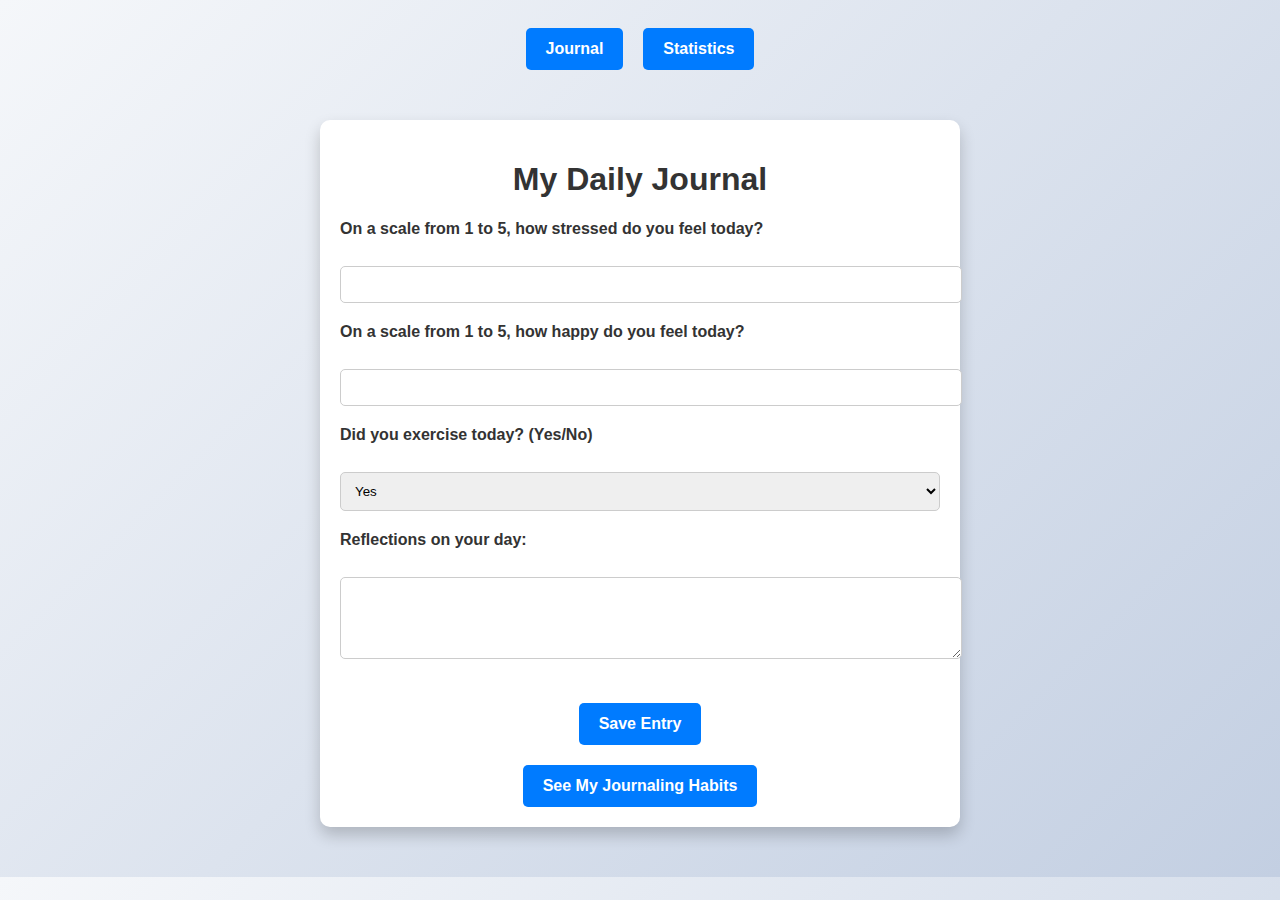
<file: index.html>
<!DOCTYPE html>
<html lang="en">
<link rel="stylesheet" href="style.css">
<script src="app.js"></script>

<nav>
    <button onclick="window.location.href='index.html'">Journal</button>
    <button onclick="window.location.href='statistics.html'">Statistics</button>
</nav>

<head>
    <meta charset="UTF-8">
    <meta name="viewport" content="width=device-width, initial-scale=1.0">
    <title>My Daily Journal</title>
    <link rel="stylesheet" href="style.css">
</head>
<body>
    <div class="container">
        <h1>My Daily Journal</h1>
        <form id="journalForm">
            <div class="prompt">
                <label for="stressLevel">On a scale from 1 to 5, how stressed do you feel today?</label><br>
                <input type="number" id="stressLevel" name="stressLevel" min="1" max="5">
            </div>
            <div class="prompt">
                <label for="happyLevel">On a scale from 1 to 5, how happy do you feel today?</label><br>
                <input type="number" id="happyLevel" name="happyLevel" min="1" max="5">
            </div>
            <div class="prompt">
                <label for="exercise">Did you exercise today? (Yes/No)</label><br>
                <select id="exercise" name="exercise">
                    <option value="yes">Yes</option>
                    <option value="no">No</option>
                </select>
            </div>
            <div class="prompt">
                <label for="reflection">Reflections on your day:</label><br>
                <textarea id="reflection" name="reflection" rows="4" cols="50"></textarea>
            </div>
            <button type="button" onclick="saveJournalEntry()">Save Entry</button>
        </form>
        <button onclick="window.location.href='statistics.html'">See My Journaling Habits</button>
    </div>
    <script src="app.js"></script>
</body>
</html>
</file>
<file: style.css>
body {
    font-family: 'Segoe UI', Tahoma, Geneva, Verdana, sans-serif;
    text-align: center;
    background: linear-gradient(135deg, #f5f7fa, #c3cfe2);
    color: #333;
}

.container {
    max-width: 600px;
    margin: 50px auto;
    padding: 20px;
    background: #fff;
    border-radius: 10px;
    box-shadow: 0 8px 16px rgba(0, 0, 0, 0.2);
}

.prompt {
    margin: 20px 0;
    text-align: left;
}

label {
    font-weight: bold;
    margin-bottom: 5px;
    display: block;
}

input[type="number"], textarea, select {
    width: 100%;
    padding: 10px;
    margin-top: 5px;
    border: 1px solid #ccc;
    border-radius: 5px;
}

button {
    margin-top: 20px;
    padding: 12px 20px;
    font-size: 16px;
    font-weight: bold;
    color: #fff;
    background-color: #007BFF;
    border: none;
    border-radius: 5px;
    cursor: pointer;
    transition: background-color 0.3s;
}

button:hover {
    background-color: #0056b3;
}

#statistics {
    margin-top: 30px;
    font-size: 18px;
    line-height: 1.5;
}

nav {
    display: flex;
    justify-content: center;
    gap: 20px;
    margin-bottom: 20px;
}
</file>
